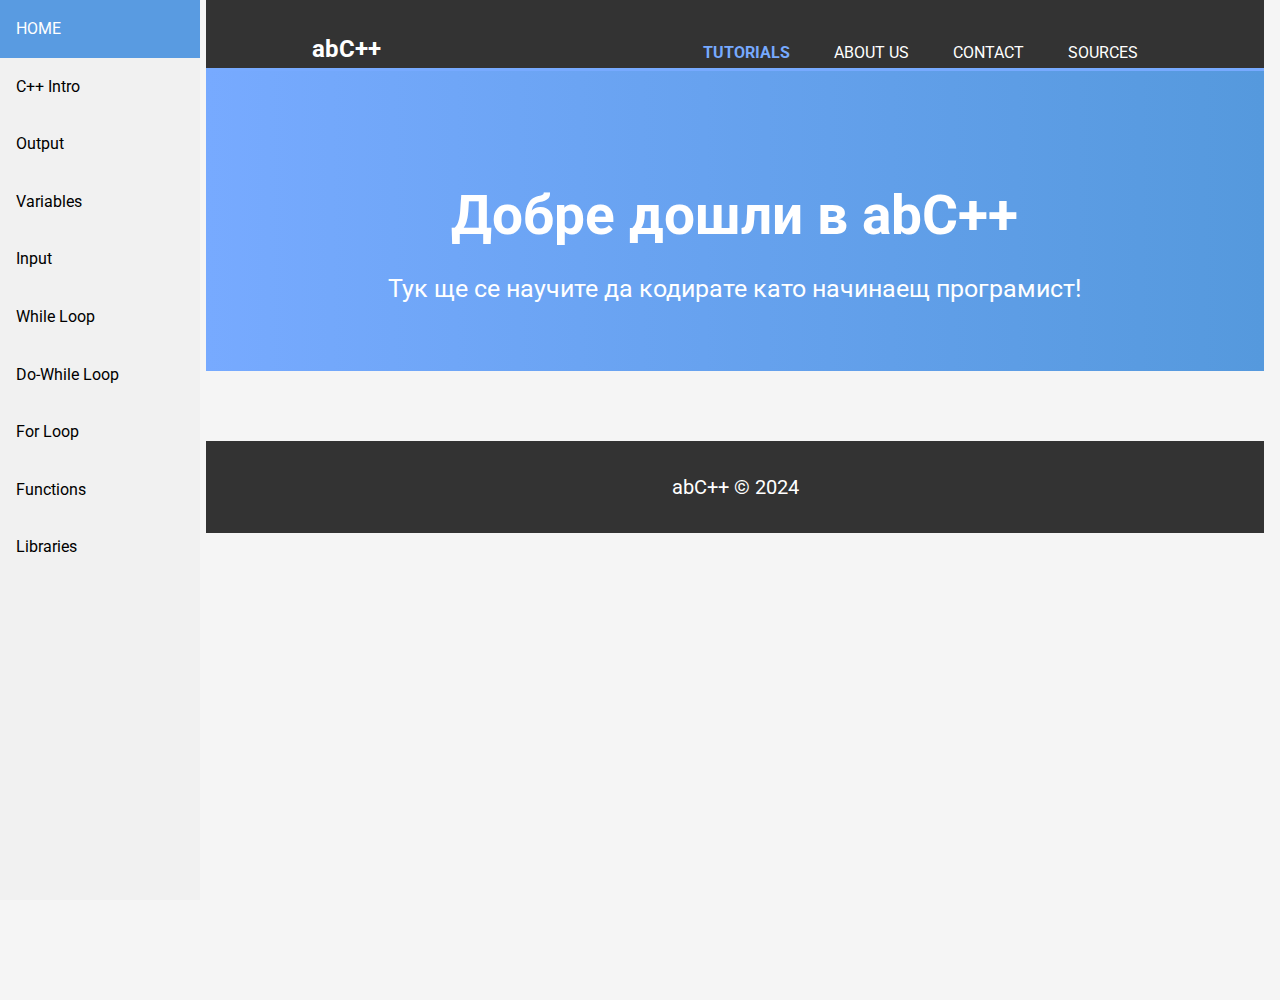
<file: index.html>
<!DOCTYPE html>
<html lang="en">

<div class="sidebar">
  <a class="active" href="index.html">HOME</a>
  <a href="#">C++ Intro</a>
  <a href="#">Output</a>
  <a href="#">Variables</a>
  <a href="#">Input</a>
  <a href="index-while.html">While Loop</a>
  <a href="index-do_while.html">Do-While Loop</a>
  <a href="#">For Loop</a>
  <a href="#">Functions</a>
  <a href="#">Libraries</a>
</div>

<head>
    <meta charset="UTF-8">
    <meta name="viewport" content="width=device-width, initial-scale=1.0">
    <title>abC++ - Tutorials</title>
    <link rel="stylesheet" href="style.css">
	<link rel="icon" href="favicon.ico" type="image/x-icon">
    <link href="https://fonts.googleapis.com/css2?family=Roboto:wght@400;700&display=swap" rel="stylesheet">
</head>

<div class="content">

<body>
    <header>
        <div class="container">
            <div id="branding">
                <h1>abC++</h1>
            </div>
            <nav>
                <ul>
                    <li class="current"><a href="index.html">Tutorials</a></li>
                    <li><a href="about-us.html">About us</a></li>
                    <li><a href="contact.html">Contact</a></li>
					<li><a href="sources.html">Sources</a></li>
                </ul>
            </nav>
        </div>
    </header>

    <section id="showcase">
        <div class="container">
            <h1>Добре дошли в abC++</h1>
            <p>Тук ще се научите да кодирате като начинаещ програмист!</p>
        </div>
    </section>

    <section id="main">
        <div class="container">
            
            
        </div>
    </section>

    <footer>
        <p>abC++ &copy; 2024</p>
    </footer>
</body>
</div>
</html>
</file>
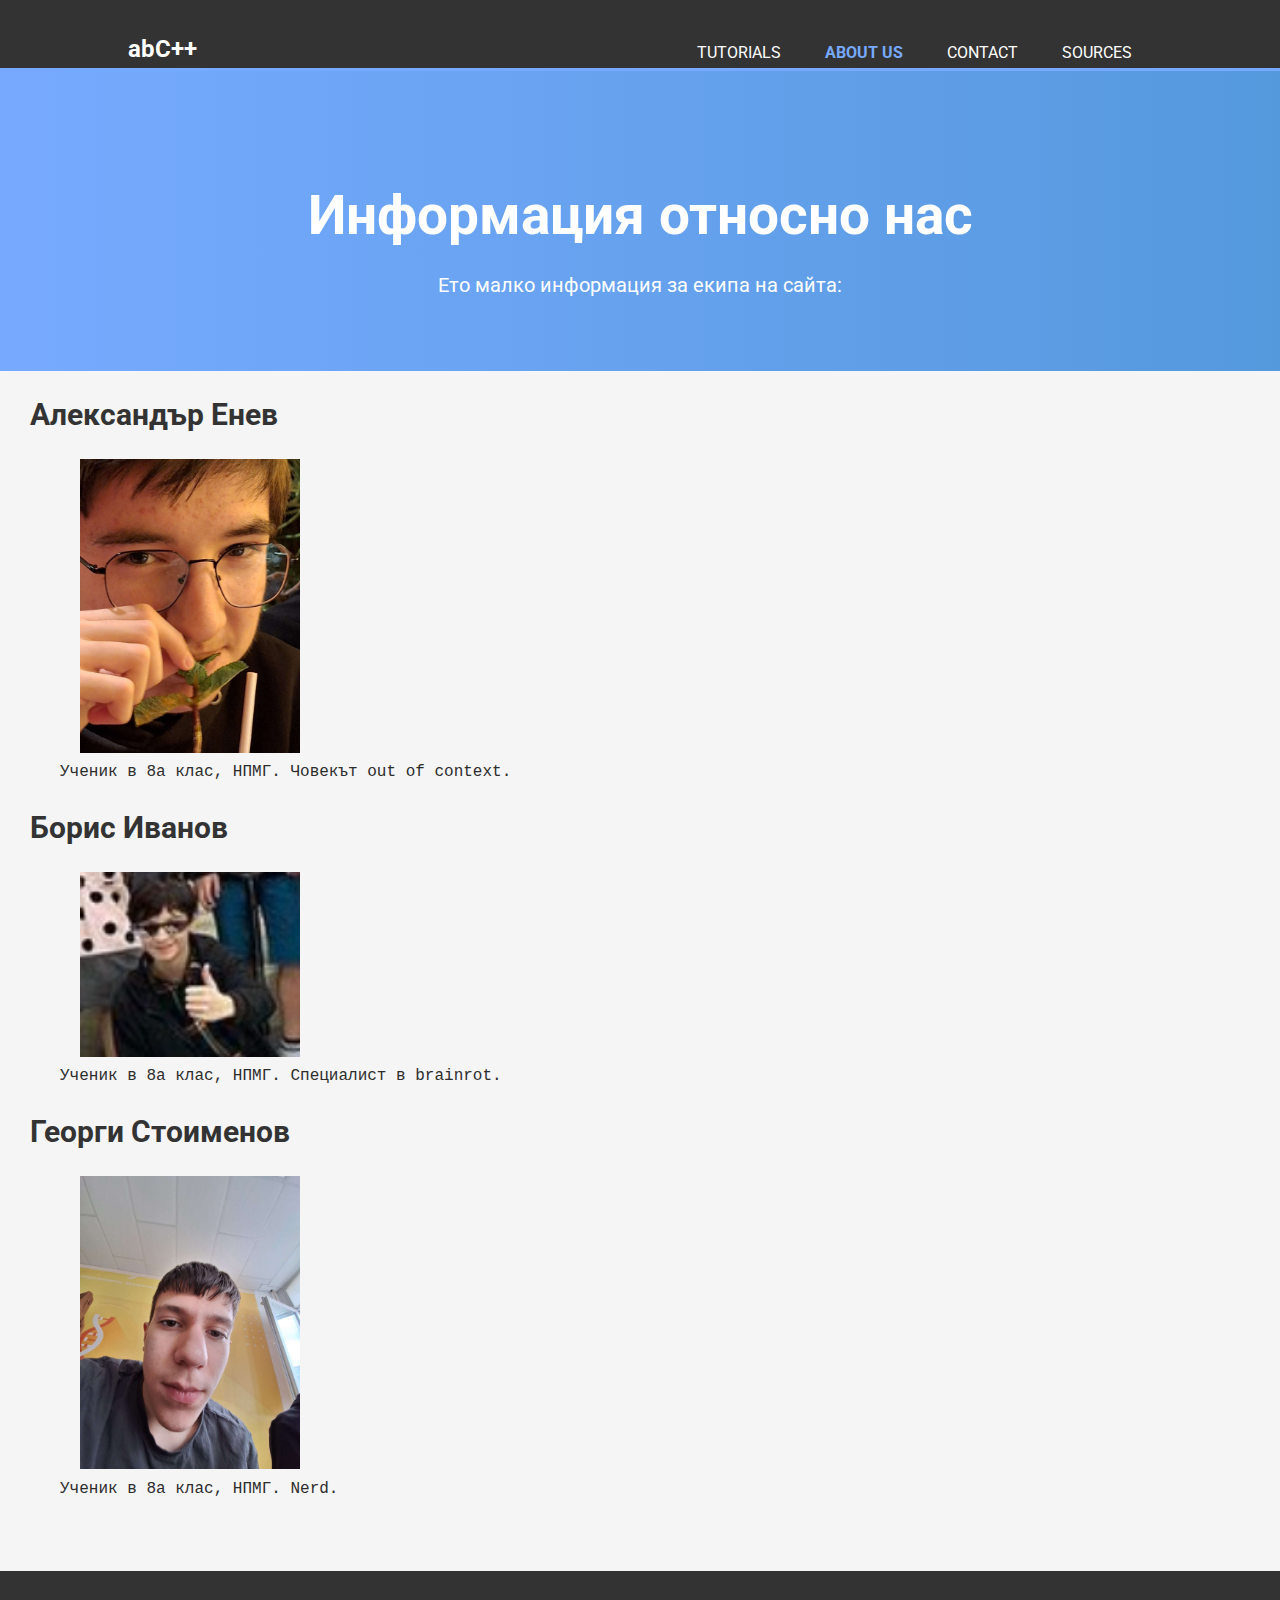
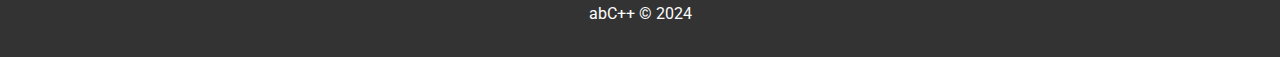
<file: about-us.html>
<!DOCTYPE html>
<html>
<head>
    <meta charset="UTF-8">
    <meta name="viewport" content="width=device-width, initial-scale=1.0">
    <title>abC++ - About us</title>
    <link rel="stylesheet" href="style-about-us.css">
	<link rel="icon" href="favicon.png" type="image/x-icon">
    <link href="https://fonts.googleapis.com/css2?family=Roboto:wght@400;700&display=swap" rel="stylesheet">
</head>
<body>
    <header>
        <div class="container">
            <div id="branding">
                <h1>abC++</h1>
            </div>
            <nav>
                <ul>
                    <li><a href="index.html">Tutorials</a></li>
                    <li class="current"><a href="about-us.html">About us</a></li>
                    <li><a href="contact.html">Contact</a></li>
					<li><a href="sources.html">Sources</a></li>
                </ul>
            </nav>
        </div>
    </header>

    <section id="showcase">
        <div class="container">
            <h1>Информация относно нас</h1>
            <p>Ето малко информация за екипа на сайта:</p>
        </div>
    </section>

    <section id="main">
        <h2>Александър Енев</h2>
		<img src="sasho.jpg">
        <pre>Ученик в 8а клас, НПМГ. Човекът out of context.</pre>
		<h2>Борис Иванов</h2>
		<img src="boris.png">
        <pre>Ученик в 8а клас, НПМГ. Специалист в brainrot.</pre>
		<h2>Георги Стоименов</h2>
		<img src="gosho.jpg">
        <pre>Ученик в 8а клас, НПМГ. Nerd.</pre>
    </section>
	
    <footer>
        <p>abC++ &copy; 2024</p>
    </footer>
</body>
</html>
</file>
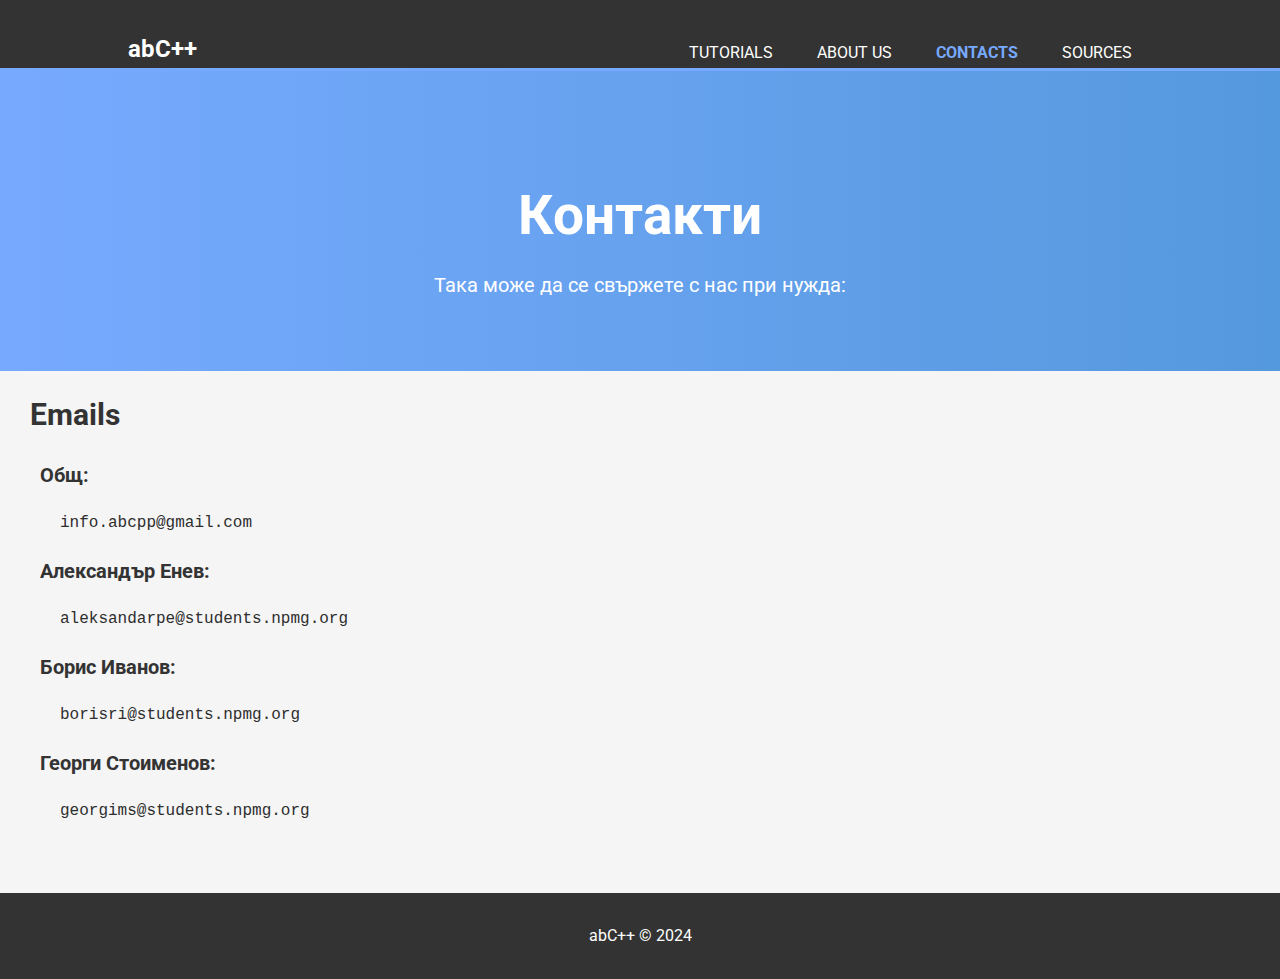
<file: contact.html>
<!DOCTYPE html>
<html>
<head>
    <meta charset="UTF-8">
    <meta name="viewport" content="width=device-width, initial-scale=1.0">
    <title>abC++ - Contacts</title>
    <link rel="stylesheet" href="style-contact.css">
	<link rel="icon" href="favicon.png" type="image/x-icon">
    <link href="https://fonts.googleapis.com/css2?family=Roboto:wght@400;700&display=swap" rel="stylesheet">
</head>
<body>
    <header>
        <div class="container">
            <div id="branding">
                <h1>abC++</h1>
            </div>
            <nav>
                <ul>
                    <li><a href="index.html">Tutorials</a></li>
                    <li><a href="about-us.html">About us</a></li>
                    <li class="current"><a href="contact">Contacts</a></li>
					<li><a href="sources.html">Sources</a></li>
                </ul>
            </nav>
        </div>
    </header>

    <section id="showcase">
        <div class="container">
            <h1>Контакти</h1>
            <p>Така може да се свържете с нас при нужда:</p>
        </div>
    </section>

    <section id="main">
        <h2>Emails</h2>
		<h3>Общ:</h3>
        <pre>info.abcpp@gmail.com</pre>
		<h3>Александър Енев:</h3>
        <pre>aleksandarpe@students.npmg.org</pre>
		<h3>Борис Иванов:</h3>
        <pre>borisri@students.npmg.org</pre>
		<h3>Георги Стоименов:</h3>
        <pre>georgims@students.npmg.org</pre>
    </section>
	
    <footer>
        <p>abC++ &copy; 2024</p>
    </footer>
</body>
</html>
</file>
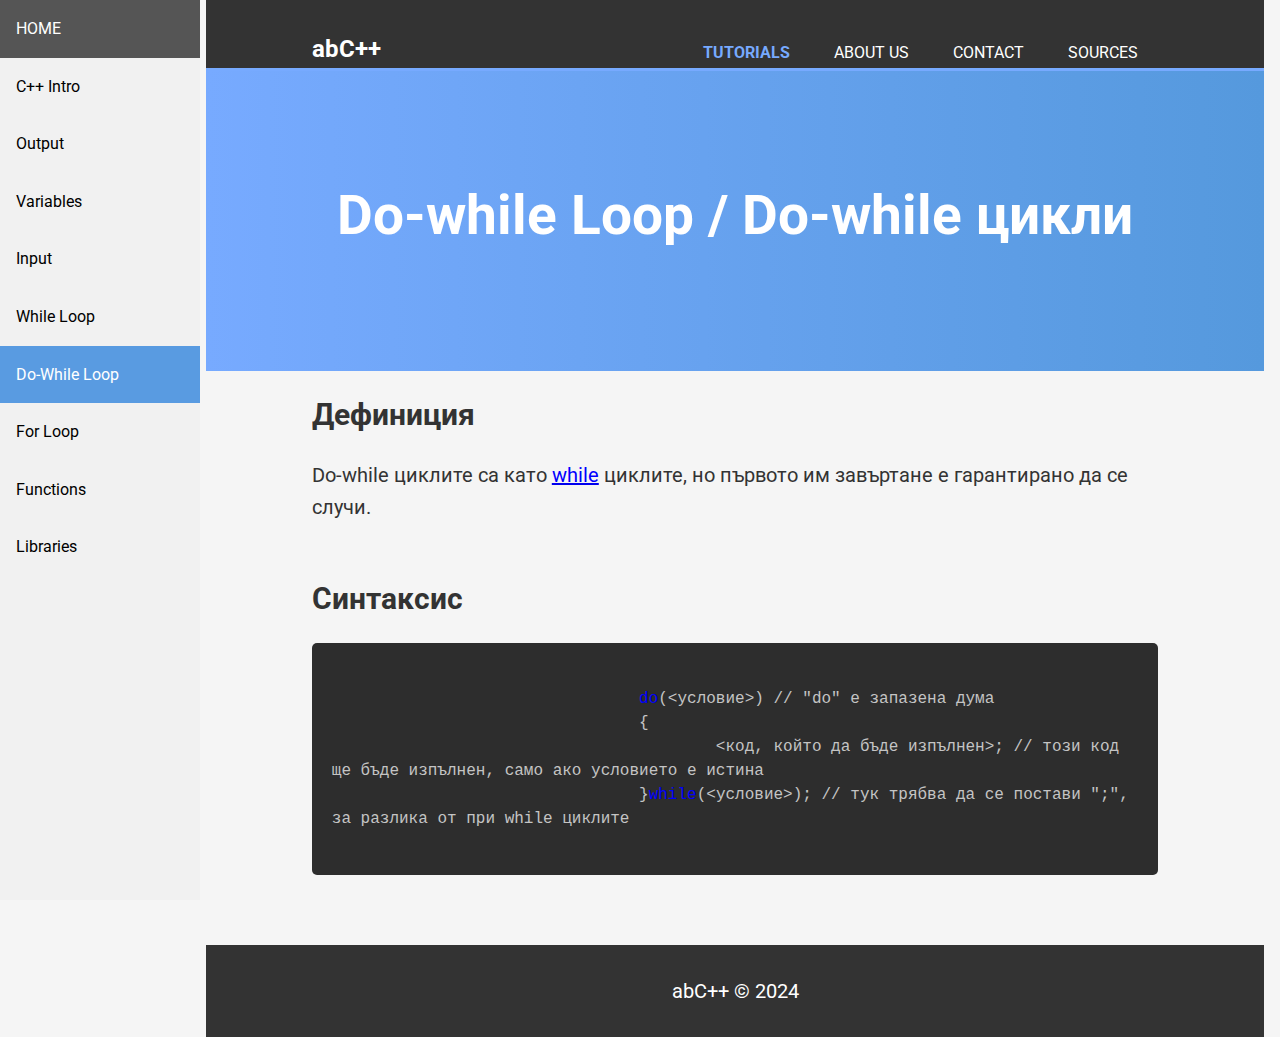
<file: index-do_while.html>
<!DOCTYPE html>
<html lang="en">

<div class="sidebar">
  <a href="index.html">HOME</a>
  <a href="#">C++ Intro</a>
  <a href="#">Output</a>
  <a href="#">Variables</a>
  <a href="#">Input</a>
  <a href="index-while.html">While Loop</a>
  <a class="active" href="index-do_while.html">Do-While Loop</a>
  <a href="#">For Loop</a>
  <a href="#">Functions</a>
  <a href="#">Libraries</a>
</div>

<div class="content">
<head>
    <meta charset="UTF-8">
    <meta name="viewport" content="width=device-width, initial-scale=1.0">
    <title>abC++ - Tutorials / Do-while Loop</title>
    <link rel="stylesheet" href="style.css">
	<link rel="icon" href="favicon.png" type="image/x-icon">
    <link href="https://fonts.googleapis.com/css2?family=Roboto:wght@400;700&display=swap" rel="stylesheet">
</head>

<body>
    <header>
        <div class="container">
            <div id="branding">
                <h1>abC++</h1>
            </div>
            <nav>
                <ul>
                    <li class="current"><a href="index.html">Tutorials</a></li>
                    <li><a href="about-us.html">About us</a></li>
                    <li><a href="contact.html">Contact</a></li>
					<li><a href="sources.html">Sources</a></li>
                </ul>
            </nav>
        </div>
    </header>

    <section id="showcase">
        <div class="container">
            <h1>Do-while Loop / Do-while цикли</h1>
        </div>
    </section>

    <section id="main">
        <div class="container">
		
			<h2>Дефиниция</h2>
			<p>Do-while циклите са като <a href="index-while.html"><font color="blue">while</font></a> циклите, но първото им завъртане е гарантирано да се случи.</p>
			<br>
			<br>
			<h2>Синтаксис</h2>
		
            <pre><code>
				<font color="blue">do</font>(<условие>) // "do" е запазена дума
				{
					<код, който да бъде изпълнен>; // този код ще бъде изпълнен, само ако условието е истина
				}<font color="blue">while</font>(<условие>); // тук трябва да се постави ";", за разлика от при while циклите
            </code></pre>
        </div>
    </section>

    <footer>
        <p>abC++ &copy; 2024</p>
    </footer>
</body>
</div>
</html>
</file>
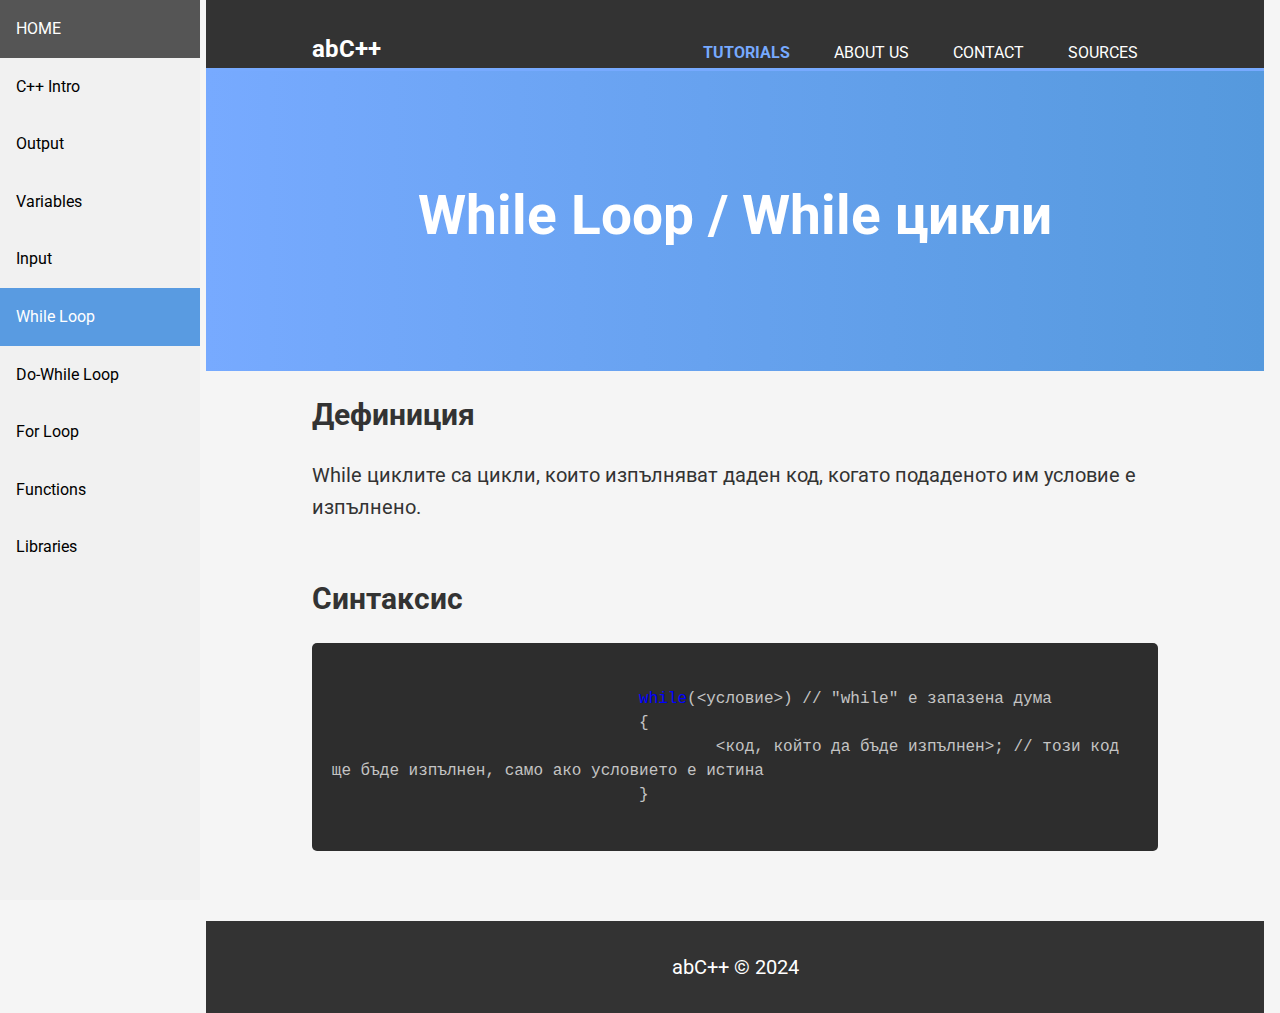
<file: index-while.html>
<!DOCTYPE html>
<html lang="en">

<div class="sidebar">
  <a href="index.html">HOME</a>
  <a href="#">C++ Intro</a>
  <a href="#">Output</a>
  <a href="#">Variables</a>
  <a href="#">Input</a>
  <a class="active" href="index-while.html">While Loop</a>
  <a href="index-do_while.html">Do-While Loop</a>
  <a href="#">For Loop</a>
  <a href="#">Functions</a>
  <a href="#">Libraries</a>
</div>

<div class="content">
<head>
    <meta charset="UTF-8">
    <meta name="viewport" content="width=device-width, initial-scale=1.0">
    <title>abC++ - Tutorials / While Loop</title>
    <link rel="stylesheet" href="style.css">
	<link rel="icon" href="favicon.png" type="image/x-icon">
    <link href="https://fonts.googleapis.com/css2?family=Roboto:wght@400;700&display=swap" rel="stylesheet">
</head>

<body>
    <header>
        <div class="container">
            <div id="branding">
                <h1>abC++</h1>
            </div>
            <nav>
                <ul>
                    <li class="current"><a href="index.html">Tutorials</a></li>
                    <li><a href="about-us.html">About us</a></li>
                    <li><a href="contact.html">Contact</a></li>
					<li><a href="sources.html">Sources</a></li>
                </ul>
            </nav>
        </div>
    </header>

    <section id="showcase">
        <div class="container">
            <h1>While Loop / While цикли</h1>
        </div>
    </section>

    <section id="main">
        <div class="container">
		
			<h2>Дефиниция</h2>
			<p>While циклите са цикли, които изпълняват даден код, когато подаденото им условие е изпълнено.</p>
			<br>
			<br>
			<h2>Синтаксис</h2>
		
            <pre><code>
				<font color="blue">while</font>(<условие>) // "while" е запазена дума
				{
					<код, който да бъде изпълнен>; // този код ще бъде изпълнен, само ако условието е истина
				}
            </code></pre>
        </div>
    </section>

    <footer>
        <p>abC++ &copy; 2024</p>
    </footer>
</body>
</div>
</html>
</file>
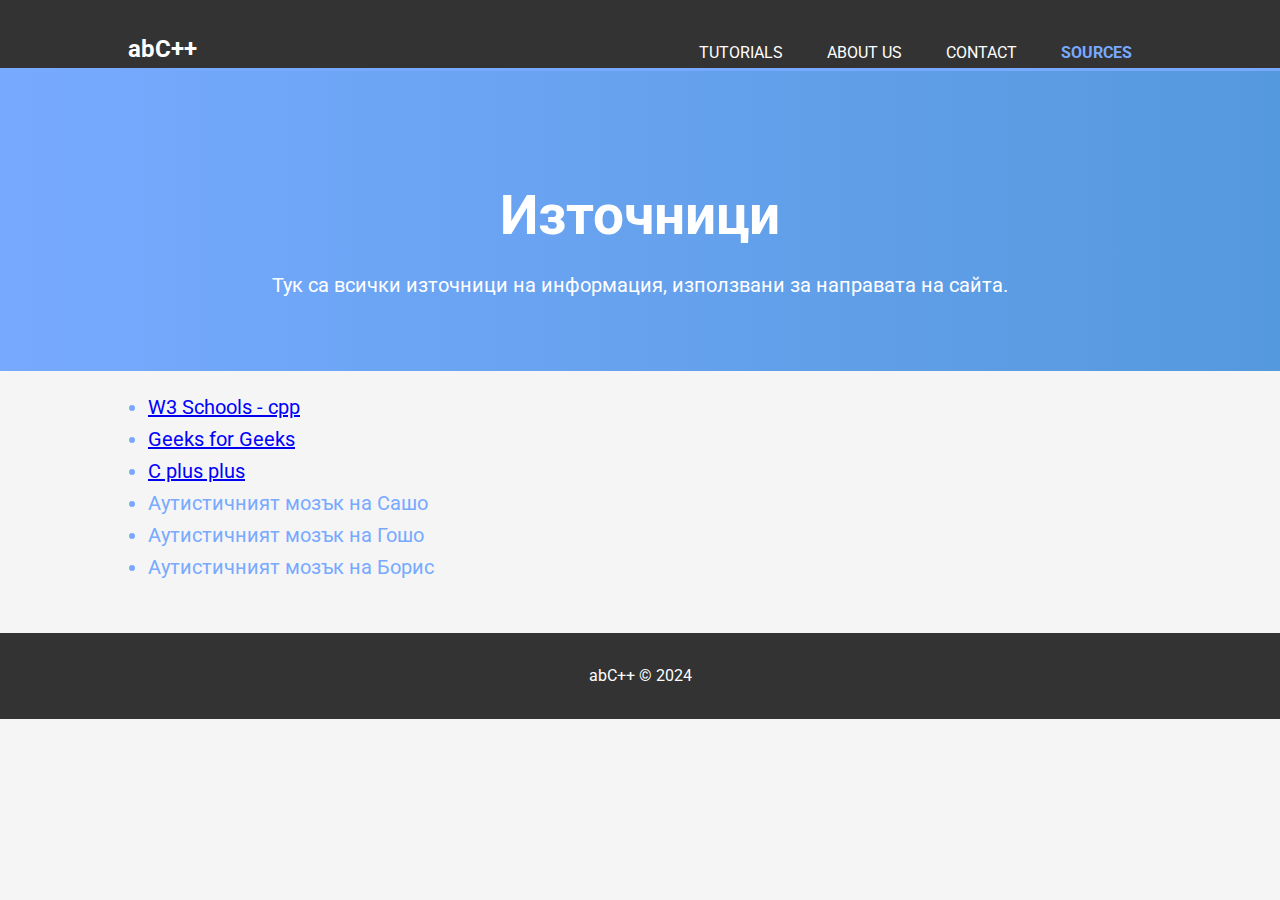
<file: sources.html>
<!DOCTYPE html>
<html lang="en">

<head>
    <meta charset="UTF-8">
    <meta name="viewport" content="width=device-width, initial-scale=1.0">
    <title>abC++ - Sources</title>
    <link rel="stylesheet" href="style-sources.css">
	<link rel="icon" href="favicon.png" type="image/x-icon">
    <link href="https://fonts.googleapis.com/css2?family=Roboto:wght@400;700&display=swap" rel="stylesheet">
</head>

<body>
    <header>
        <div class="container">
            <div id="branding">
                <h1>abC++</h1>
            </div>
            <nav>
                <ul>
                    <li><a href="index.html">Tutorials</a></li>
                    <li><a href="about-us.html">About us</a></li>
                    <li><a href="contact.html">Contact</a></li>
					<li class="current"><a href="sources.html">Sources</a></li>
                </ul>
            </nav>
        </div>
    </header>

    <section id="showcase">
        <div class="container">
            <h1>Източници</h1>
            <p>Тук са всички източници на информация, използвани за направата на сайта.</p>
        </div>
    </section>

    <section id="main">
        <div class="container">
            <ul>
				<li><a href="https://www.w3schools.com/cpp/default.asp"><font color="blue">W3 Schools - cpp</font></a></li>
				<li><a href="https://www.geeksforgeeks.org"><font color="blue">Geeks for Geeks</font></a></li>
				<li><a href="https://cplusplus.com"><font color="blue">C plus plus</font></a></li>
				<li>Аутистичният мозък на Сашо</li>
				<li>Аутистичният мозък на Гошо</li>
				<li>Аутистичният мозък на Борис</li>
			</ul>
        </div>
    </section>

    <footer>
        <p>abC++ &copy; 2024</p>
    </footer>
</body>
</html>
</file>
<file: style.css>
.sidebar {
  margin: 0;
  padding: 0;
  width: 200px;
  background-color: #f1f1f1;
  position: fixed;
  height: 100%;
  overflow: auto;
}

.sidebar a {
  display: block;
  color: black;
  padding: 16px;
  text-decoration: none;
}

.sidebar a.active {
  background-color: #599be1;
  color: white;
}

.sidebar a:hover:not(.active) {
  background-color: #555;
  color: white;
}

div.content {
  margin-left: 190px;
  margin-top: 0px;
  padding: 0px 16px;
  height: 1000px;
}

@media screen and (max-width: 700px) {
  .sidebar {
    width: 100%;
    height: auto;
    position: relative;
  }
  .sidebar a {float: left;}
  div.content {margin-left: 0;}
}

@media screen and (max-width: 400px) {
  .sidebar a {
    text-align: center;
    float: none;
  }
}

* {
    margin: 0;
    padding: 0;
    box-sizing: border-box;
}
body {
    font-family: 'Roboto', sans-serif;
    background-color: #f5f5f5;
    color: #333;
    line-height: 1.6;
}
.container {
    width: 80%;
    margin: auto;
    overflow: hidden;
}
header {
    background: #333;
    color: #fff;
    padding-top: 30px;
    min-height: 70px;
    border-bottom: #77aaff 3px solid;
}

header a {
    color: #fff;
    text-decoration: none;
    text-transform: uppercase;
    font-size: 16px;
}

header ul {
    padding: 0;
    list-style: none;
}

header li {
    display: inline;
    padding: 0 20px 0 20px;
}

header #branding {
    float: left;
}

header #branding h1 {
    margin: 0;
    font-size: 24px;
}

header nav {
    float: right;
    margin-top: 10px;
}

header .highlight, header .current a {
    color: #77aaff;
    font-weight: bold;
}

header a:hover {
    color: #ddd;
}
#showcase {
    min-height: 300px;
    background: linear-gradient(to right, #77aaff, #5599dd);
    color: #fff;
    text-align: center;
    padding-top: 100px;
}

#showcase h1 {
    margin-top: 0;
    font-size: 55px;
    margin-bottom: 10px;
}

#showcase p {
    font-size: 25px;
}

#main {
    padding: 20px 0;
}

#main h2 {
    text-align: left;
    margin-bottom: 20px;
    font-size: 30px;
    color: #333;
}

pre {
    background: #2d2d2d;
    color: #c4c4c4;
    padding: 20px;
    border-radius: 5px;
    overflow: auto;
    max-width: 100%;
    white-space: pre-wrap;
    margin-bottom: 20px;
    font-size: 16px;
    line-height: 1.5;
}

p{
	font-size: 20px;
}

footer {
    background: #333;
    color: #fff;
    text-align: center;
    padding: 30px 0;
    margin-top: 30px;
}

@media (max-width: 768px) {
    header #branding,
    header nav,
    header nav ul,
    header nav ul li {
        text-align: center;
        float: none;
    }

    header nav ul {
        display: block;
    }

    header nav ul li {
        display: block;
        padding: 10px;
    }

    #showcase h1 {
        font-size: 40px;
    }
}
</file>
<file: style-about-us.css>
* {
    margin: 0;
    padding: 0;
    box-sizing: border-box;
}
body {
    font-family: 'Roboto', sans-serif;
    background-color: #f5f5f5;
    color: #333;
    line-height: 1.6;
}
.container {
    width: 80%;
    margin: auto;
    overflow: hidden;
}
header {
    background: #333;
    color: #fff;
    padding-top: 30px;
    min-height: 70px;
    border-bottom: #77aaff 3px solid;
}

header a {
    color: #fff;
    text-decoration: none;
    text-transform: uppercase;
    font-size: 16px;
}

header ul {
    padding: 0;
    list-style: none;
}

header li {
    display: inline;
    padding: 0 20px 0 20px;
}

header #branding {
    float: left;
}

header #branding h1 {
    margin: 0;
    font-size: 24px;
}

header nav {
    float: right;
    margin-top: 10px;
}

header .highlight, header .current a {
    color: #77aaff;
    font-weight: bold;
}

header a:hover {
    color: #ddd;
}
#showcase {
    min-height: 300px;
    background: linear-gradient(to right, #77aaff, #5599dd);
    color: #fff;
    text-align: center;
    padding-top: 100px;
}

#showcase h1 {
    margin-top: 0;
    font-size: 55px;
    margin-bottom: 10px;
}

#showcase p {
    font-size: 20px;
}

#main {
    padding: 20px 0;
}

#main h2 {
    text-align: left;
    margin-bottom: 20px;
	margin-left: 30px;
    font-size: 30px;
    color: #333;
}

pre {
    color: #2d2d2d;
    margin-bottom: 20px;
	padding-left: 60px;
    font-size: 16px;
    line-height: 1.5;
}

img {
	width: 300px;
	padding-left: 80px; 
}


footer {
    background: #333;
    color: #fff;
    text-align: center;
    padding: 30px 0;
    margin-top: 30px;
}

@media (max-width: 768px) {
    header #branding,
    header nav,
    header nav ul,
    header nav ul li {
        text-align: center;
        float: none;
    }

    header nav ul {
        display: block;
    }

    header nav ul li {
        display: block;
        padding: 10px;
    }

    #showcase h1 {
        font-size: 40px;
    }
}
</file>
<file: style-contact.css>
* {
    margin: 0;
    padding: 0;
    box-sizing: border-box;
}
body {
    font-family: 'Roboto', sans-serif;
    background-color: #f5f5f5;
    color: #333;
    line-height: 1.6;
}
.container {
    width: 80%;
    margin: auto;
    overflow: hidden;
}
header {
    background: #333;
    color: #fff;
    padding-top: 30px;
    min-height: 70px;
    border-bottom: #77aaff 3px solid;
}

header a {
    color: #fff;
    text-decoration: none;
    text-transform: uppercase;
    font-size: 16px;
}

header ul {
    padding: 0;
    list-style: none;
}

header li {
    display: inline;
    padding: 0 20px 0 20px;
}

header #branding {
    float: left;
}

header #branding h1 {
    margin: 0;
    font-size: 24px;
}

header nav {
    float: right;
    margin-top: 10px;
}

header .highlight, header .current a {
    color: #77aaff;
    font-weight: bold;
}

header a:hover {
    color: #ddd;
}
#showcase {
    min-height: 300px;
    background: linear-gradient(to right, #77aaff, #5599dd);
    color: #fff;
    text-align: center;
    padding-top: 100px;
}

#showcase h1 {
    margin-top: 0;
    font-size: 55px;
    margin-bottom: 10px;
}

#showcase p {
    font-size: 20px;
}

#main {
    padding: 20px 0;
}

#main h2 {
    text-align: left;
    margin-bottom: 20px;
	margin-left: 30px;
    font-size: 30px;
    color: #333;
}

pre {
    color: #2d2d2d;
    margin-bottom: 20px;
	padding-left: 60px;
    font-size: 16px;
    line-height: 1.5;
}

img {
	width: 300px;
	padding-left: 80px; 
}

h3{
	text-align: left;
    margin-bottom: 20px;
	margin-left: 40px;
    font-size: 20px;
    color: #333;
}

footer {
    background: #333;
    color: #fff;
    text-align: center;
    padding: 30px 0;
    margin-top: 30px;
}

@media (max-width: 768px) {
    header #branding,
    header nav,
    header nav ul,
    header nav ul li {
        text-align: center;
        float: none;
    }

    header nav ul {
        display: block;
    }

    header nav ul li {
        display: block;
        padding: 10px;
    }

    #showcase h1 {
        font-size: 40px;
    }
}
</file>
<file: style-sources.css>
* {
    margin: 0;
    padding: 0;
    box-sizing: border-box;
}
body {
    font-family: 'Roboto', sans-serif;
    background-color: #f5f5f5;
    color: #333;
    line-height: 1.6;
}
.container {
    width: 80%;
    margin: auto;
    overflow: hidden;
}
header {
    background: #333;
    color: #fff;
    padding-top: 30px;
    min-height: 70px;
    border-bottom: #77aaff 3px solid;
}

header a {
    color: #fff;
    text-decoration: none;
    text-transform: uppercase;
    font-size: 16px;
}

header ul {
    padding: 0;
    list-style: none;
}

header li {
    display: inline;
    padding: 0 20px 0 20px;
}

header #branding {
    float: left;
}

header #branding h1 {
    margin: 0;
    font-size: 24px;
}

header nav {
    float: right;
    margin-top: 10px;
}

header .highlight, header .current a {
    color: #77aaff;
    font-weight: bold;
}

header a:hover {
    color: #ddd;
}
#showcase {
    min-height: 300px;
    background: linear-gradient(to right, #77aaff, #5599dd);
    color: #fff;
    text-align: center;
    padding-top: 100px;
}

#showcase h1 {
    margin-top: 0;
    font-size: 55px;
    margin-bottom: 10px;
}

#showcase p {
    font-size: 20px;
}

#main {
    padding: 20px 0;
}

#main h2 {
    text-align: left;
    margin-bottom: 20px;
	margin-left: 30px;
    font-size: 30px;
    color: #333;
}

#main ul {
	padding-left: 20px;
	font-size: 20px;
	color: #77aaff;
}

pre {
    color: #2d2d2d;
    margin-bottom: 20px;
	padding-left: 60px;
    font-size: 16px;
    line-height: 1.5;
}

img {
	width: 300px;
	padding-left: 80px; 
}

h3 {
	text-align: left;
    margin-bottom: 20px;
	margin-left: 40px;
    font-size: 20px;
    color: #333;
}

footer {
    background: #333;
    color: #fff;
    text-align: center;
    padding: 30px 0;
    margin-top: 30px;
}

@media (max-width: 768px) {
    header #branding,
    header nav,
    header nav ul,
    header nav ul li {
        text-align: center;
        float: none;
    }

    header nav ul {
        display: block;
    }

    header nav ul li {
        display: block;
        padding: 10px;
    }

    #showcase h1 {
        font-size: 40px;
    }
}
</file>
